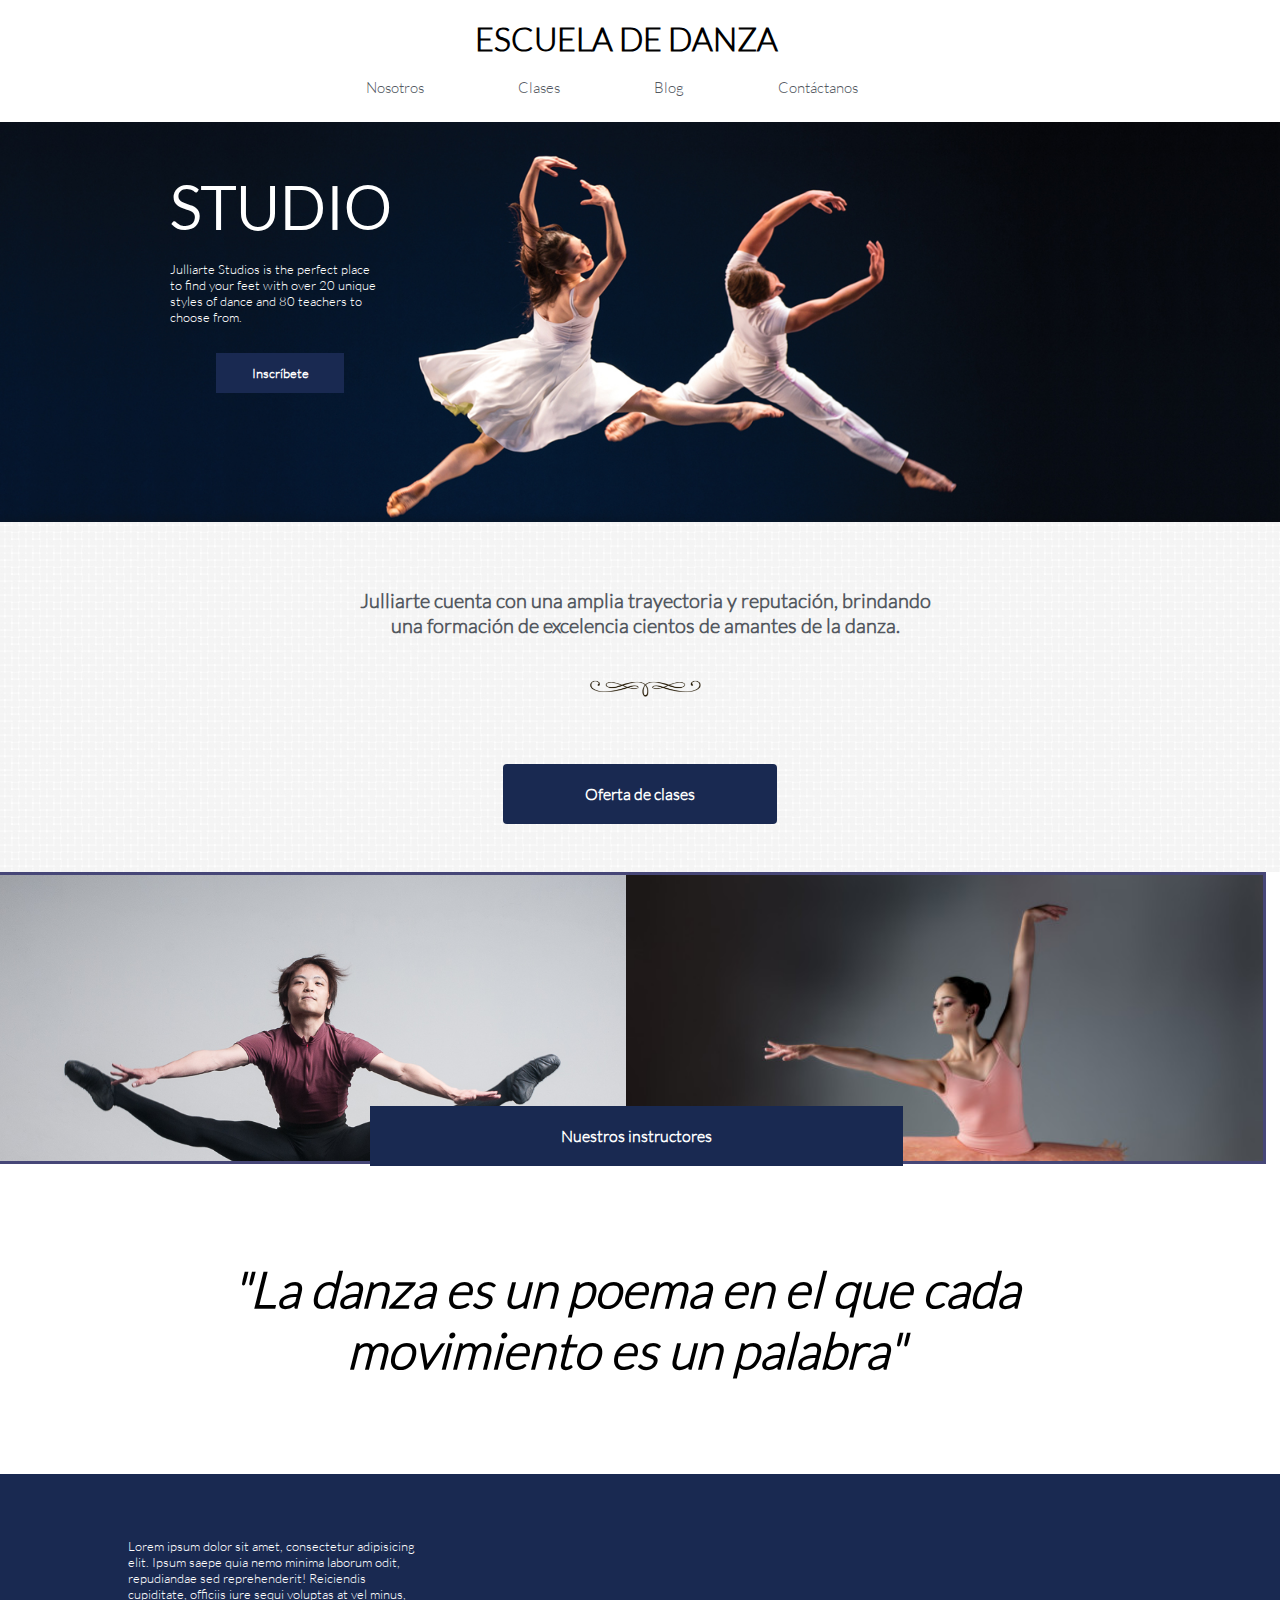
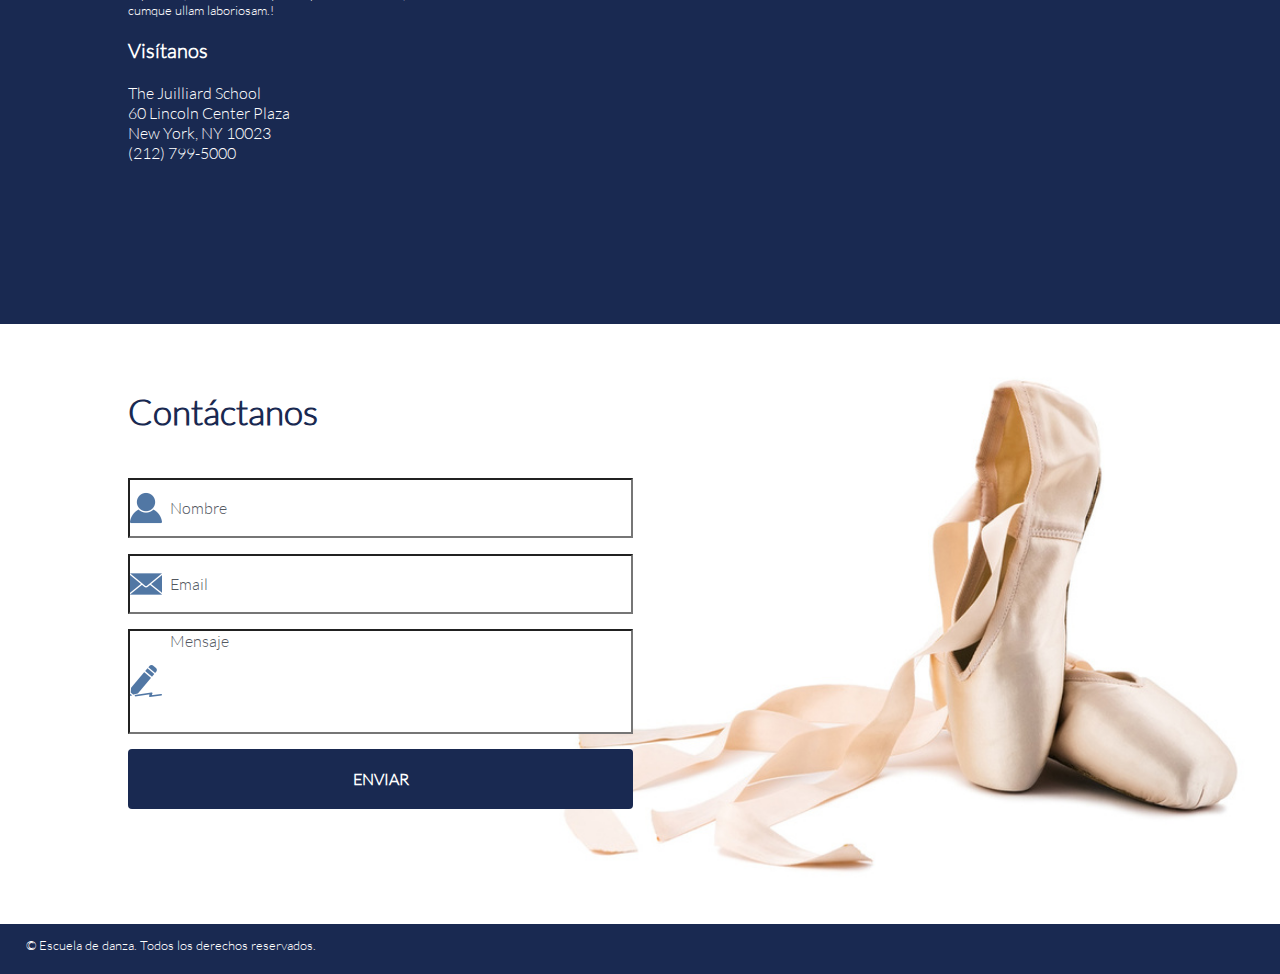
<file: index.html>
<!DOCTYPE html>
<html>
<head>
	<meta charset="UTF-8">
	<title>Escuela de Danza</title>
	<link rel='stylesheet' type='text/css' href='http://fonts.googleapis.com/css?family=Montserrat:400,700'>
	<link rel="stylesheet" type="text/css" href="css/grid-system.css">
	<link rel="stylesheet" type="text/css" href="css/utilities.css">
	<link rel="stylesheet" type="text/css" href="css/common.css">
	<link rel="stylesheet" type="text/css" href="css/main.css">
	<link rel="shorcut icon"  href="http://litbimg5.rightinthebox.com/images/50x50/201507/fccgge1436436637301.jpg">
</head>
<body>
	
	<!-- header -->
	<header>
		<div class="container">
			<div class="row">
				<div class="col-12 text-center pt-2 ">
					<h1>ESCUELA DE DANZA</h1>
				</div>
				<div class="row col-12 text-center pt-2">
					<nav>
						<ul>
							<li><a class=" a-none-decoration border-right color-texto text-gray" href="nosotros.html">Nosotros</a></li>
							<li><a class=" a-none-decoration border-right color-texto text-gray" href="clases.html">Clases</a></li>
							<li><a class=" a-none-decoration border-right color-texto text-gray" href="blog.html">Blog</a></li>
							<li><a class=" a-none-decoration border-right color-texto text-gray" href="#contactanos">Contáctanos</a> </li>
						</ul>
					</nav>
			    </div>		
			</div>
		</div>
	</header>

	<!-- Cabecera foto y botón -->

	<section class="pt-2">
			<div class="dance-1 bg-img-bloc">
				<div class="container">
					<h2 class="row col-12 text-left text-white letra-grande pt-5">STUDIO</h2>
					<p class="row col-3  text-left text-white letra-pequenia pt-2">Julliarte Studios is the perfect place to find your feet with over 20 unique styles of dance and 80 teachers to choose from.</p>
				</div>
				<button class="row col-1 tam-botI posicion-cab"><h4>Inscríbete</h4></button>
			</div>	
	</section>

	<!-- descripción -->

	<section>
		<div class="textura_2">
			<div class="container">
				<div class="margenes">
					<p class=" row col-11 text-center letra-media bold pt-10 text-gray">Julliarte cuenta con una amplia trayectoria y reputación, brindando una formación de excelencia cientos de amantes de la danza.</p>	
					<img class="row col-3 decoration_1"src="img/decoration_1.png">
					<button class="row col-5 tam-botII letra-mediana border-radius-bot ubicacion "><h4>Oferta de clases</h4></button>
				</div>
				</div>
			</div>	
	</section>	

	<!-- Nuestros instructores -->

	<section> 
		<div class="row bg-img-block borde-blue">
			<div class="col-6 instructor_4"></div>
			<div class="col-6 profesor_9"></div>
			<button class="row col-5 tam-botII letra-mediana  ubicacionI "><h4>Nuestros instructores</h4></button>
		</div>
	</section>

	<!--frase!-->
 	<section>
	 	<div>
	 		<div class="container">
	 			<div class="row">
	 				<div class="col-12 text-center letra-frase pd-10">
	 					<h1><i>"La danza es un poema en el que cada movimiento es un palabra"</i></h1>
	 				</div>	
	 			</div>	
	 		</div>		
	 	</div>
	 </section>


	 <!--visítanos-->

	 <a name="contactanos">
	<section  class="azul visitanos">
		
			<div class="row">
				<div class="col-3 h1 pt-5 mg-l text-white">
					<p class="letra-pequenia">Lorem ipsum dolor sit amet, consectetur adipisicing elit. Ipsum saepe quia nemo minima laborum odit, repudiandae sed reprehenderit! Reiciendis cupiditate, officiis iure sequi voluptas at vel minus, cumque ullam laboriosam.!</p>
					<br>
					<h1 class="letra-media">Visítanos</h1>
					<br>
					<p class="letra-mediana">The Juilliard School<br>60 Lincoln Center Plaza<br>New York, NY 10023<br>(212) 799-5000</p>
				</div>
				<div class="col-4">
					<div class="mapa">
						<iframe src="https://www.google.com/maps/embed?pb=!1m18!1m12!1m3!1d3021.466252740537!2d-73.98501728468047!3d40.77376274177185!2m3!1f0!2f0!3f0!3m2!1i1024!2i768!4f13.1!3m3!1m2!1s0x89c2585ff9df2f6d%3A0xf876ccebba645bff!2sEscuela+Juilliard!5e0!3m2!1ses!2smx!4v1455837229230" width="500" height="300" frameborder="0" style="border:0" allowfullscreen></iframe>
					</div>
				</div>
			</div>
		</div>	
	</section>

 	<!--contacto!-->

 	<div class="formulario row">
 		<div class="col-5 contacto mg-l">
 			<h2 class="font-35 pt-13 text-blue ">Contáctanos</h2>
 			<form class="caja">
 		            <div><input class="contac  tam-botIII letra-mediana text-gray" type='text' value='Nombre'></div>
 		            <div><input class="email   tam-botIII letra-mediana text-gray" type='text' value='Email'></div>
 		            <div><input class=" mensaje tam-botIII letra-mediana text-gray" type='text' value='Mensaje'></div>
 		            <div><button class="tam-botIII letra-mediana border-radius-bot"><h4>ENVIAR<h4></button></div>
 	       	</form>
 		</div>
 	</div>


 <!--footer!-->
 	<footer class="azul">
 		<div class="pie 1h text-white letra-pequenia">
 			<p>© Escuela de danza. Todos los derechos reservados.</p>
 		</div>
 	</footer>
		

</body>
</html>
</file>
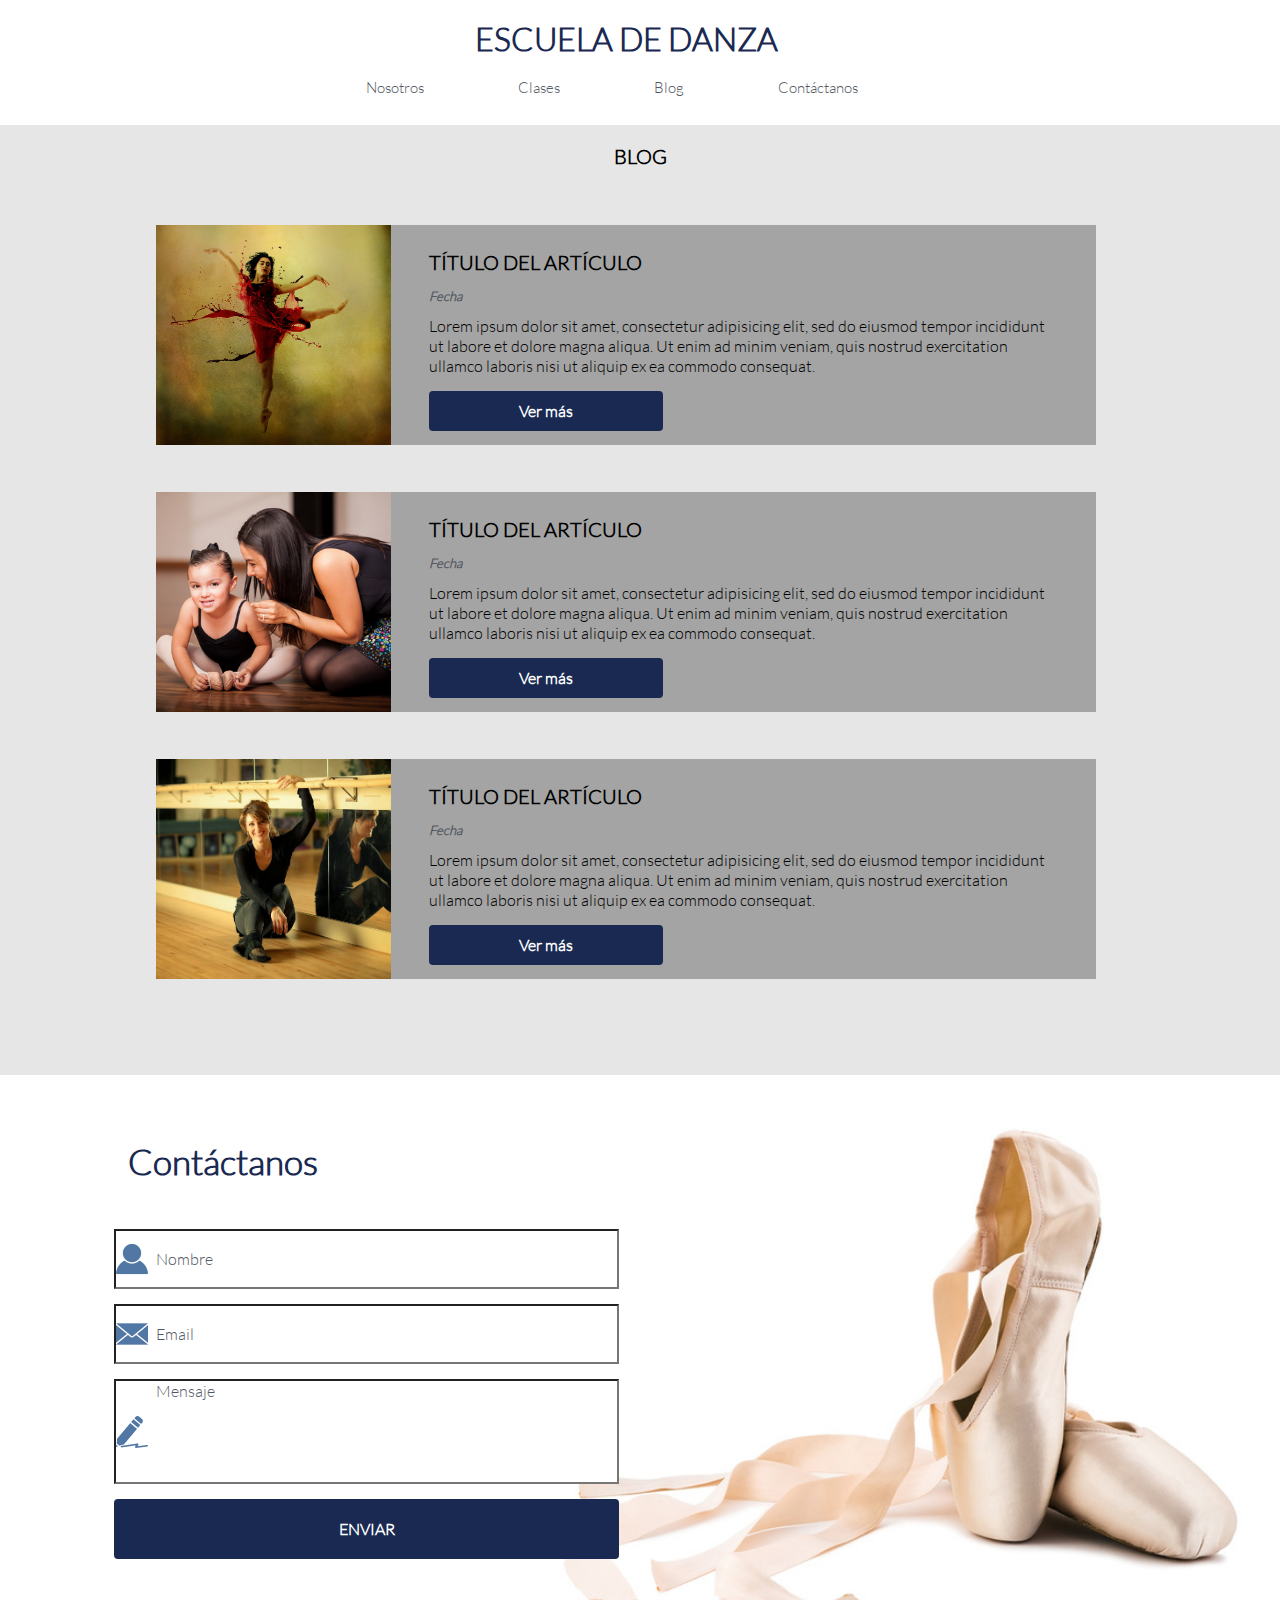
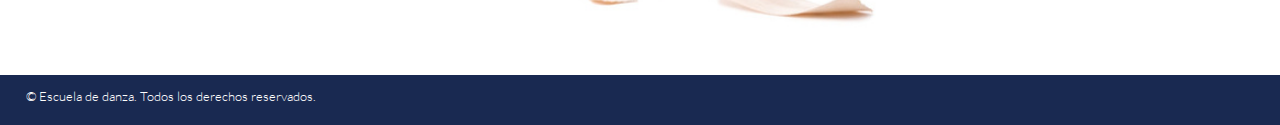
<file: blog.html>
<!DOCTYPE html>
<html>
<head>
	<meta charset="UTF-8">
	<title>Escuela de Danza</title>
	<link rel='stylesheet' type='text/css' href='http://fonts.googleapis.com/css?family=Montserrat:400,700'>
	<link rel="stylesheet" type="text/css" href="css/grid-system.css">
	<link rel="stylesheet" type="text/css" href="css/utilities.css">
	<link rel="stylesheet" type="text/css" href="css/common.css">
	<link rel="stylesheet" type="text/css" href="css/blog.css">
	<link rel="shorcut icon"  href="http://litbimg5.rightinthebox.com/images/50x50/201507/fccgge1436436637301.jpg">
</head>
<body>
	<!-- header -->
	<header>
		<div class="container">
			<div class="row">
				<div class="col-12 text-center pt-2 text-blue ">
					<h1>ESCUELA DE DANZA</h1>
				</div>
				<div class="row col-12 text-center pt-2 pb-3">
					<nav>
						<ul>
							<li><a class=" a-none-decoration border-right color-texto text-gray" href="nosotros.html">Nosotros</a></li>
							<li><a class=" a-none-decoration border-right color-texto text-gray" href="clases.html">Clases</a></li>
							<li><a class=" a-none-decoration border-right color-texto text-gray" href="blog.html">Blog</a></li>
							<li><a class=" a-none-decoration border-right color-texto text-gray" href="#contactanos">Contáctanos</a> </li>
						</ul>
					</nav>
			    </div>		
			</div>
		</div>
	</header>

	<!-- Blog -->

	<section id="blog" class="fondo-gris">
		<div class="container">
			<h2 class="text-center pt-2 pb-6 letra-media bold">BLOG</h2>

			<div class="row post ">
				<div class="blog1 bg-img-block img-post col-3"></div>
				<div class="col-9 alineacion-post ">
					<h2 class="pt-4 letra-media">TÍTULO DEL ARTÍCULO</h2>
					<h3 class="pt-2 text-gray letra-pequenia"><i>Fecha</i></h3>
					 <p class="pt-2 letra-mediana">Lorem ipsum dolor sit amet, consectetur adipisicing elit, sed do eiusmod
					 tempor incididunt ut labore et dolore magna aliqua. Ut enim ad minim veniam,
					 quis nostrud exercitation ullamco laboris nisi ut aliquip ex ea commodo
					 consequat.</p>
					 <div class="row col-5 pt-2"><button class=" tam-botIV letra-mediana border-radius-bot"><h4>Ver más<h4></button></div>
				</div>
			</div>

			<div class="row post mt-5">
				<div class="profesor_5jpg bg-img-block img-post col-3"></div>
				<div class="  col-9 alineacion-post ">
					<h2 class="pt-4 letra-media">TÍTULO DEL ARTÍCULO</h2>
					<h3 class="pt-2 text-gray letra-pequenia"><i>Fecha</i></h3>
					 <p class="pt-2 letra-mediana">Lorem ipsum dolor sit amet, consectetur adipisicing elit, sed do eiusmod
					 tempor incididunt ut labore et dolore magna aliqua. Ut enim ad minim veniam,
					 quis nostrud exercitation ullamco laboris nisi ut aliquip ex ea commodo
					 consequat.</p>
					 <div class="row col-5 pt-2"><button class=" tam-botIV letra-mediana border-radius-bot"><h4>Ver más<h4></button></div>
				</div>
			</div>

			<div class="row post mt-5 ">
				<div class="instructor_1 bg-img-block img-post col-3"></div>
				<div class="  col-9 alineacion-post">
					<h2 class="pt-4 letra-media">TÍTULO DEL ARTÍCULO</h2>
					<h3 class="pt-2 text-gray letra-pequenia"><i>Fecha</i></h3>
					 <p class="pt-2 letra-mediana">Lorem ipsum dolor sit amet, consectetur adipisicing elit, sed do eiusmod
					 tempor incididunt ut labore et dolore magna aliqua. Ut enim ad minim veniam,
					 quis nostrud exercitation ullamco laboris nisi ut aliquip ex ea commodo
					 consequat.</p>
					 <div class="row col-5 pt-2"><button class=" tam-botIV letra-mediana border-radius-bot"><h4>Ver más<h4></button></div>
				</div>
			</div>	
		</div>	
	</section>

	

	<!--contacto!-->
	<a name="contactanos">

 	<div id="contactanos" class="formulario row">
 		<div class="col-5 contacto mg-l">
 			<h2 class="font-35 pt-13 text-blue ">Contáctanos</h2>
 			<form class="caja">
 		            <div><input class="contac row  tam-botIII letra-mediana text-gray" type='text' value='Nombre'></div>
 		            <div><input class="email row  tam-botIII letra-mediana text-gray" type='text' value='Email'></div>
 		            <div><input class="row mensaje tam-botIII letra-mediana text-gray" type='text' value='Mensaje'></div>
 		            <div><button class="row tam-botIII letra-mediana border-radius-bot"><h4>ENVIAR<h4></button></div>
 	       	</form>
 		</div>
 	</div>


 <!--footer!-->
 	<footer class="azul">
 		<div class="pie 1h text-white letra-pequenia">
 			<p>© Escuela de danza. Todos los derechos reservados.</p>
 		</div>
 	</footer>
</body>
</html>
</file>
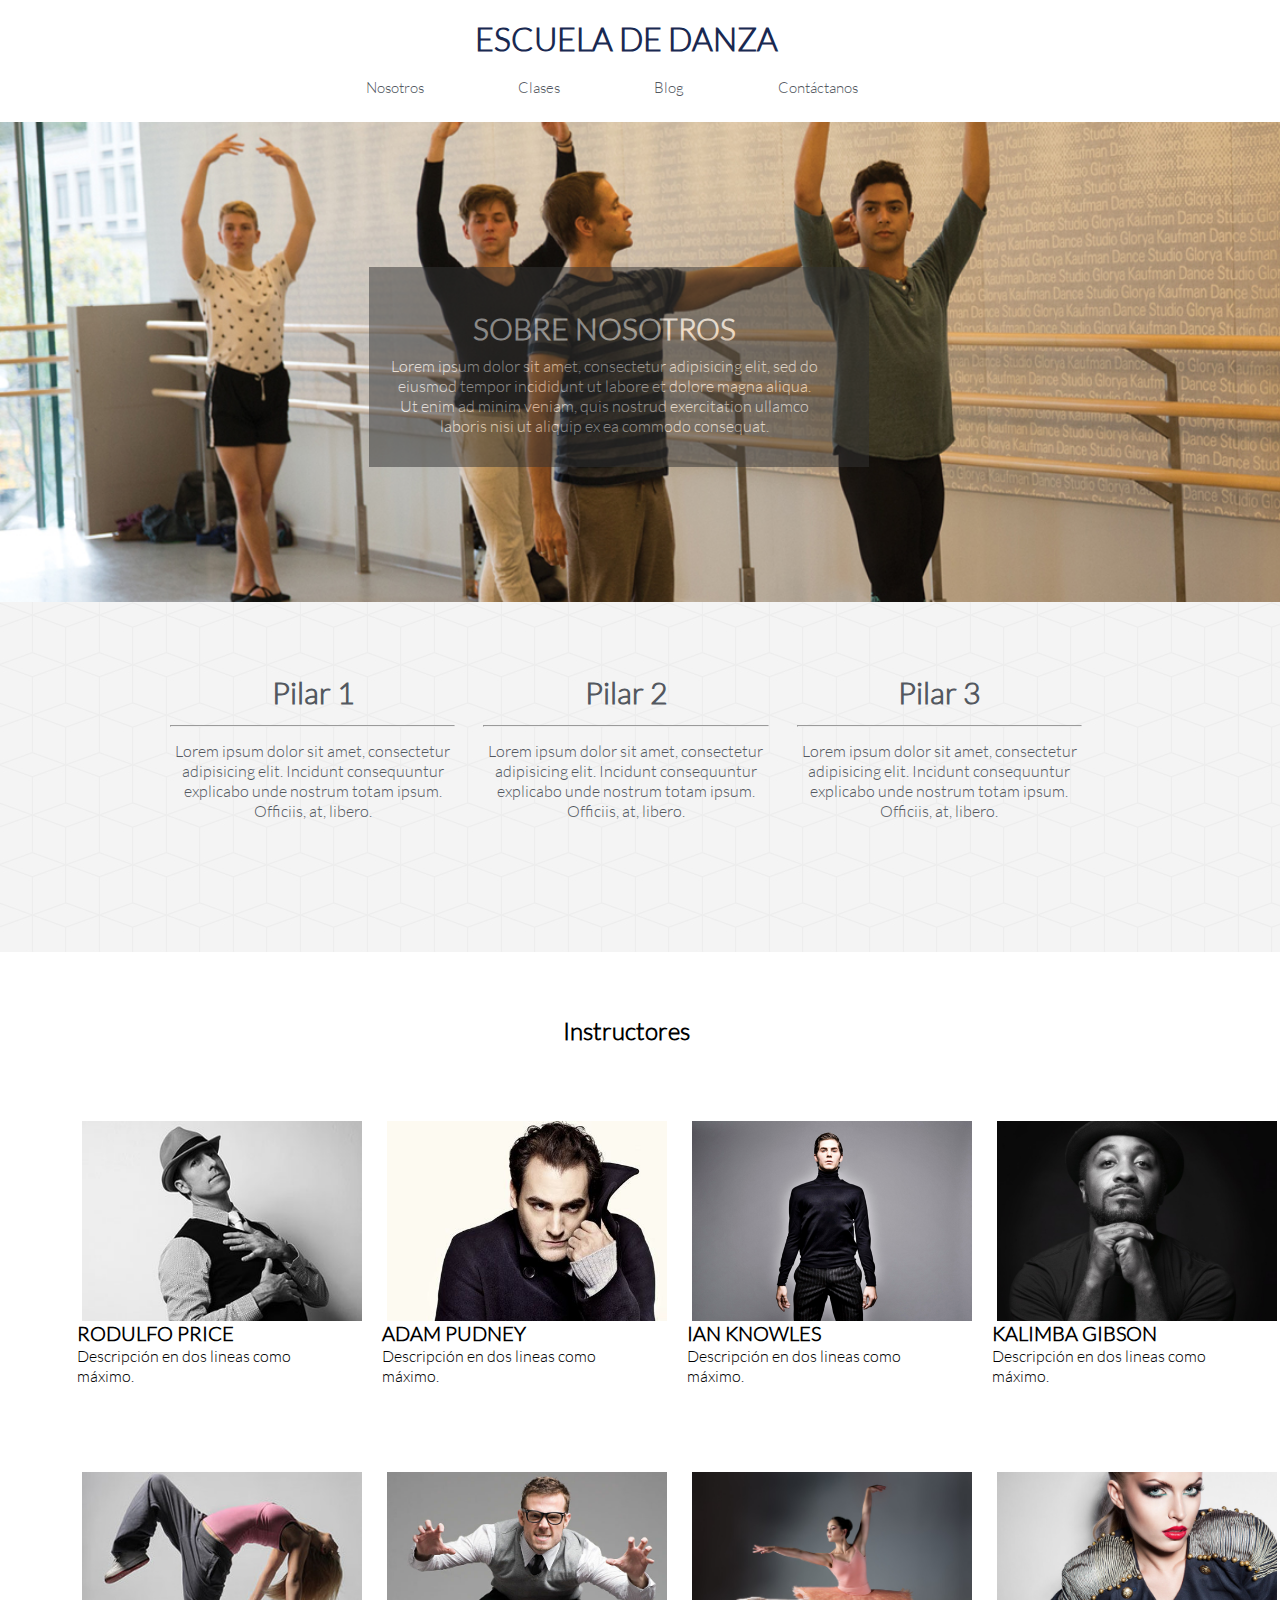
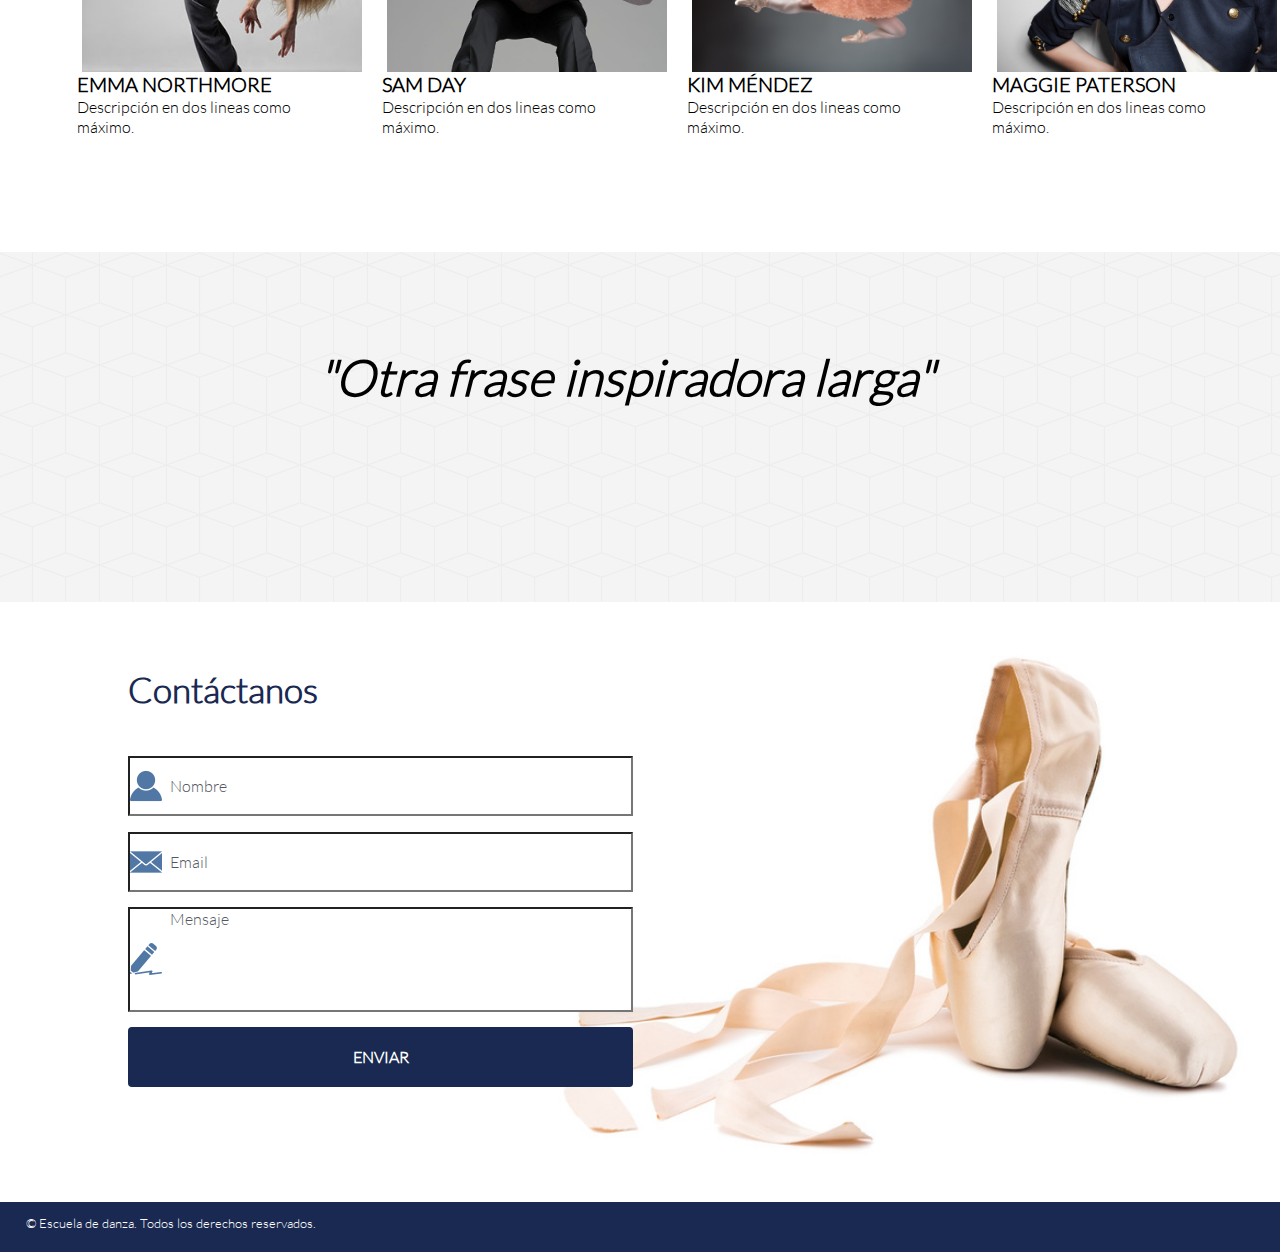
<file: nosotros.html>
<!DOCTYPE html>
<html>
<head>
	<meta charset="UTF-8">
	<title>Escuela de Danza</title>
	<link rel='stylesheet' type='text/css' href='http://fonts.googleapis.com/css?family=Montserrat:400,700'>
	<link rel="stylesheet" type="text/css" href="css/grid-system.css">
	<link rel="stylesheet" type="text/css" href="css/utilities.css">
	<link rel="stylesheet" type="text/css" href="css/common.css">
	<link rel="stylesheet" type="text/css" href="css/nosotros.css">
	<link rel="shorcut icon"  href="http://litbimg5.rightinthebox.com/images/50x50/201507/fccgge1436436637301.jpg">
</head>
<body>
		<!-- header -->
	<header>
		<div class="container">
			<div class="row">
				<div class="col-12 text-center pt-2 text-blue ">
					<h1>ESCUELA DE DANZA</h1>
				</div>
				<div class="row col-12 text-center pt-2">
					<nav>
						<ul>
							<li><a class=" a-none-decoration border-right color-texto text-gray" href="nosotros.html">Nosotros</a></li>
							<li><a class=" a-none-decoration border-right color-texto text-gray" href="clases.html">Clases</a></li>
							<li><a class=" a-none-decoration border-right color-texto text-gray" href="blog.html">Blog</a></li>
							<li><a class=" a-none-decoration border-right color-texto text-gray" href="#contactanos">Contáctanos</a> </li>
						</ul>
					</nav>
			    </div>		
			</div>
		</div>
	</header>

<!-- cabecera y botón -->

	<section class="pt-2">
			<div class="dance_7 bg-img-block">
				<div class="container">
					<div class="cuadro-gris posicion">
						<h2 class="row col-12 text-center text-white letra-grande bold pt-5">SOBRE NOSOTROS</h2>
						<p class="row col-12  text-center text-white letra-mediana pt-2">Lorem ipsum dolor sit amet, consectetur adipisicing elit, sed do eiusmod
						tempor incididunt ut labore et dolore magna aliqua. Ut enim ad minim veniam,
						quis nostrud exercitation ullamco laboris nisi ut aliquip ex ea commodo
						consequat. </p>
					</div>	
				</div>
			</div>	
	</section>

	<!-- pilares -->
	<section>
		<div class="cubes">
			<div class="container">
				<div class="row">
					<div class="col-4 pd-5 text-center">
						<div>
							<h3 class="text-gray pb-5 pt-25 letra-grande bold">Pilar 1</h3>
							<hr>
							<p class="text-gray pt-5 letra-mediana">Lorem ipsum dolor sit amet, consectetur adipisicing elit. Incidunt consequuntur explicabo unde nostrum totam ipsum. Officiis, at, libero.</p>
						</div>	
					</div>
			
					<div class="col-4 pd-5 text-center">
						<div >
							<h3 class="text-gray pb-5 pt-25 letra-grande bold">Pilar 2</h3>
							<hr>
							<p class="text-gray pt-5 letra-mediana">Lorem ipsum dolor sit amet, consectetur adipisicing elit. Incidunt consequuntur explicabo unde nostrum totam ipsum. Officiis, at, libero.</p>
						</div>
					</div>
				
					<div class="col-4 pd-5 text-center">
						<div >
							<h3 class="text-gray pb-5 pt-25 letra-grande bold">Pilar 3</h3>
							<hr>
							<p class="text-gray pt-5 letra-mediana">Lorem ipsum dolor sit amet, consectetur adipisicing elit. Incidunt consequuntur explicabo unde nostrum totam ipsum. Officiis, at, libero.</p>
						</div>
					</div>	
				</div>	
			</div>
		</div>	
	</section>

<!-- instructores -->
	<section class="instructores">		
		<div class="row col-12 pt-5 ">
		<div class="container">
			<h2 class="text-center">Instructores</h2>
		</div>	
					<div class="row mg-l-3">
						<div class="prof-tam col-3 text-left">
							<div class="prof-tam bg-img-blockI profesor_4"></div>
								<div>
									<h3 class="letra-media">RODULFO PRICE</h3>
									<p class="letra-mediana">Descripción en dos lineas como máximo.</p>
								</div>
						</div>

						<div class="prof-tam col-3 text-left">
							<div class="prof-tam bg-img-blockI profesor_14"></div>
								<div>
									<h3 class="letra-media">ADAM PUDNEY </h3>
									<p class="letra-mediana">Descripción en dos lineas como máximo.</p>
								</div>
						</div>

						<div class="prof-tam col-3 text-left">
							<div class="prof-tam bg-img-blockI profesor_1"></div>
								<div>
									<h3 class="letra-media">IAN KNOWLES  </h3>
									<p class="letra-mediana">Descripción en dos lineas como máximo.</p>
								</div>
						</div>

						<div class="prof-tam col-3 text-left"> 
							<div class="prof-tam bg-img-blockI profesor_10"></div>
								<div>
									<h3 class="letra-media">KALIMBA GIBSON</h3>
									<p class="letra-mediana">Descripción en dos lineas como máximo.</p>
								</div>
						</div>				
					</div>	

					<div class="row mg-l-3">
						<div class="prof-tam pt-7 col-3 text-left">
							<div class="prof-tam bg-img-blockI profesor_11"></div>
								<div>
									<h3 class="letra-media">EMMA NORTHMORE</h3>
									<p class="letra-mediana">Descripción en dos lineas como máximo.</p>
								</div>
						</div>

						<div class="prof-tam pt-7 col-3 text-left">
							<div class="prof-tam bg-img-blockI profesor_12"></div>
								<div>
									<h3 class="letra-media">SAM DAY </h3>
									<p class="letra-mediana">Descripción en dos lineas como máximo.</p>
								</div>
						</div>

						<div class="prof-tam pt-7 col-3 text-left">
							<div class="prof-tam bg-img-blockI profesor_9"></div>
								<div>
									<h3 class="letra-media">KIM MÉNDEZ </h3>
									<p class="letra-mediana">Descripción en dos lineas como máximo.</p>
								</div>
						</div>

						<div class="prof-tam pt-7 col-3 text-left"> 
							<div class="prof-tam bg-img-blockI profesor_15"></div>
								<div>
									<h3 class="letra-media">MAGGIE PATERSON</h3>
									<p class="letra-mediana">Descripción en dos lineas como máximo.</p>
								</div>
						</div>				
					</div>	


						
						
	</section>	

	<!--frase!-->
 	<section>
	 	<div class="cubes">
	 		<div class="container">
	 			<div class="row">
	 				<div class="col-12 text-center letra-frase pd-10">
	 					<h1><i>"Otra frase inspiradora larga"</i></h1>
	 				</div>	
	 			</div>	
	 		</div>		
	 	</div>
	 </section>

	<!--contacto!-->
   <a name="contactanos">
 	<div class="formulario row">
 		<div class="col-5 contacto mg-l">
 			<h2 class="font-35 pt-13 text-blue ">Contáctanos</h2>
 			<form class="caja">
 		            <div><input class="contac   tam-botIII letra-mediana text-gray" type='text' value='Nombre'></div>
 		            <div><input class="email  tam-botIII letra-mediana text-gray" type='text' value='Email'></div>
 		            <div><input class="mensaje tam-botIII letra-mediana text-gray" type='text' value='Mensaje'></div>
 		            <div><button class=" tam-botIII letra-mediana border-radius-bot"><h4>ENVIAR<h4></button></div>
 	       	</form>
 		</div>
 	</div>



 <!--footer!-->
 	<footer class="azul">
 		<div class="pie 1h text-white letra-pequenia">
 			<p>© Escuela de danza. Todos los derechos reservados.</p>
 		</div>
 	</footer>
		

</body>
</html>
</file>
<file: css/grid-system.css>
/* GLOBAL */
* {
  box-sizing: border-box;
  margin: 0;
  padding: 0;
 }

.text-center {
	text-align: center;
}

.text-right {
	text-align: right;
}

/* Grid system */

.container {
	width: 968px;
	padding-left: 14px; 
	padding-right: 14px;
	margin: 0px auto;
	position: relative;
}

.container-fluid {
	width: 100%;
}

.row {
	width: 100%;
	margin-left: -14px;
	margin-right: -14px;
}

.row:before, .row:after{
  content: " ";
  display: table;
}

.row:after {
  clear: both;
}

[class*="col-"] {
	min-height: 7px;
	padding: 0 14px;
	float: left;
}

.col-1 {
	/* (1 / 12) x 100 */
	width: 8.333333%;
} 

.col-2 {
	/* (2 / 12) x 100 */
	width: 16.666667%;
} 

.col-3 {
	/* (3 / 12) x 100 */
	width: 25%;
} 

.col-4 {
	/* (4 / 12) x 100 */
	width: 33.333333%;
}

.col-5 {
	/* (5 / 12) x 100 */
	width: 41.666667%;
}

.col-6 {
	/* (6 / 12) x 100 */
	width: 50%;
} 

.col-7 {
	/* (7 / 12) x 100 */
	width: 58.333333%;
}

.col-8 {
	/* (8 / 12) x 100 */
	width: 66.666667%;
}

.col-9 {
	/* (9 / 12) x 100 */
	width: 75%;
}

.col-10 {
	/* (10 / 12) x 100 */
	width: 83.333333%;
}

.col-11 {
	/* (11 / 12) x 100 */
	width: 91.666667%;
}

.col-12 {
	/* (12 / 12) x 100 */
	width: 100%;
}
</file>
<file: css/utilities.css>
/*Global*/
*{
	font-family: "Latolight";
}

@font-face{
	font-family: LatoHeavy;
	src: url(../fonts/LatoHeavy.ttf);
}
@font-face{
	font-family:Latolight ;
	src: url(../fonts/Latolight.ttf);
}
@font-face{
	font-family: DolceVita;
	src: url(../fonts/DolceVita.ttf);
}
@font-face{
	font-family: Neoteric-Bold;
	src: url(../fonts/Neoteric-Bold.ttf);
}

/* Shortcuts */

.pd-0{
	padding: 0;
}
.pt-5{
	padding-top: 5%;
}
.pb-5{
	padding-bottom: 5%;
}
.mg-0{
	margin: 0;
}
.w-100{
	width: 100%;
}
.lh{
	line-height: 1.5;
}
.text-center{
	text-align: center;
}
.text-left{
	text-align: left;
}
.text-white{
	color: white;
}
.text-gray{
	color: rgb(83, 88, 95);
}
.text-blue{
 color: #192951;
}
.a-none-decoration{
	text-decoration: none;
}
.bg-gray{
	background-color: rgb(244, 244, 244);
}
.bg-img-block{
	background-size: cover;
	background-repeat: no-repeat;
	background-position: center;
}
</file>
<file: css/common.css>
/* common */

nav ul li {
 	font-size: 15px;
 	color: #706E6E;
 	display: inline; 
 	padding-left:5%;
 	padding-right: 5%;
}


a:hover{
	background-color:#192951;
	color: white;
}


/*Cabecera y botón*/



.dance_7{
	background-image:url("../img/dance_7.jpg");
	height:480px;
	background-size:140%;
	background-repeat: no-repeat;
	background-position: center left;
}


.posicion{
	position: absolute;
    margin-top: 15%;
    left: 22%;
}

/*Porpiedades botones*/
.border-radius-bot{
	border-radius: 4px; /*redondea ligeramente los bordes de los botones*/
}

button{
    color: white;
    background:#192951;
    border:none;
}

button:hover{
	color: rgb(83, 88, 95);
    background: rgba(0,0,0,0);
    border: 2px solid #192951;
}
/*tamaños de letra*/

.letra-pequenia{
	font-size: 13px;
}

.letra-grande{
	font-size: 30px;
}

.letra-mediana{
	font-size: 16px;
}

.letra-media{
	font-size: 20px;
}

.bold{
	font-weight: bold;
}

/*pilares*/

.cubes{
	background-image: url("../img/cubes.png");
	height:350px;
}




/*frase*/

.letra-frase{
	font-size: 25px;
	padding-top:10%;
	padding-bottom:10%;
}


/*paddings*/

.pt-2{
	padding-top: 2%;
}

.pt-25{
 	padding-top: 25%;
}

.pt-13{
 	padding-top: 13%;
}

.pt-7{
 	padding-top: 7%;
}

.pb-10{
	padding-bottom: 5%;
}

.pb-3{
	padding-bottom: 3%;
}
/*formulario*/
.formulario{
	background-image: url("../img/shoes_1.jpg");
	height: 600px;
	background-position: right;
	background-repeat: no-repeat;
	background-size:60%;
 	
}



.tam-botIII{
	height: 60px;
	margin-top: 3%;
	width: 100%;

}


.tam-botIII{
	height: 60px;
	margin-top: 3%;
	width: 100%;

}


.font-35{
	font-size:35px;
}


input{
	background-position: left;
	background-repeat: no-repeat;
}

.contac{
	background-image: url("../img/contacto.png");
	padding-left:8%;
	width: 100%;

}

.email{
	background-image: url("../img/email.png");
	padding-left:8%;
	width: 100%;

}

.mensaje{
	background-image: url("../img/mensaje.png");
	padding-left:8%;
	width: 100%;
	padding-bottom: 18%;
	padding-top: 2%;
}

.caja{
	padding-top: 6%;
}

.mg-l{
	margin-left: 10%;
}

.mg-l-3{
	margin-left: 3%;
}

/*footer*/

.pie{
	height: 50px;
	padding-top: 1%;
	padding-left: 2%;
}

.azul{
	background-color: #192951;
}
</file>
<file: css/main.css>
/* escuela de danza */


.dance-1{
	background-image: url("../img/dance_1.jpg");
	height:400px;
	background-size:100%;
}

.letra-pequenia{
	font-size: 13px;
}

.letra-grande{
	font-size: 60px;
}

.letra-mediana{
	font-size: 16px;
}

.letra-media{
	font-size: 20px;
}

.posicion-cab{
	position: absolute;
    margin-top: 18%;
    left: 18%;
}

/*propiedades de botones*/

.tam-botI{
	width: 10%;
	height: 40px;

}

/*Descripción*/

.tam-botII{
	margin-top: 30px;
	height:60px;
}

.border-radius-bot{
	border-radius: 4px; /*redondea ligeramente los bordes de los botones*/
}


.textura_2{
	background-image: url("../img/textura_2.jpg");
	height:350px;
}

.des-margen {
	margin-right: 66.666667% ;
	margin-left:;
}

.bold{
	font-weight: bolder;
}


.margenes{
 margin-left: 20%;
 margin-right: 10%;
}

.pt-10{
	padding-top:10%;
}

.decoration_1{
	width: 150px;
	height: 100px;
	margin-left: 32%;

}

.ubicacion{
	margin-top: 4%;
	margin-left: 22%;
}

/*Nuestros instructores*/

.instructor_4{
	background-image: url("../img/instructor_4.jpg");
	height:286px;
	background-size:100%;
}

.profesor_9{
	background-image: url("../img/profesor_9.jpg");
	height:286px;
	background-size:100%;
}

.borde-blue{
	 border: 3px solid #464677;
}

.azul{
	background-color: #192951;
}

.cuadro-azul{
	position: relative;
	width: 60%;
	height:50px;
}

.ubicacionI {
	position: absolute;
	left: 30%;
	margin-top:18%; 
}

.letra-frase{
	font-size: 25px;
	padding-top:10%;
	padding-bottom:10%;
}

.visitanos{
	height: 450px;
}

.mapa{
	padding-top: 15%;
	margin-left: 75%;
}

.mg-l{
	margin-left: 10%;
}

/*formulario*/
.formulario{
	background-image: url("../img//shoes_1.jpg");
	height: 600px;
	background-position: right;
	background-repeat: no-repeat;
	background-size:60%;
 	
}

.pt-13{
 padding-top: 13%;
}

.tam-botIII{
	height: 60px;
	margin-top: 3%;
	width: 100%;

}


.font-35{
	font-size:35px;
}


input{
background-position: left;
background-repeat: no-repeat;
}

.contac{
background-image: url("../img/contacto.png");
padding-left:8%;
width: 100%;

}

.email{
background-image: url("../img/email.png");
padding-left:8%;
width: 100%;

}

.mensaje{
background-image: url("../img/mensaje.png");
padding-left:8%;
width: 100%;
padding-bottom: 18%;
padding-top: 2%;
}

.caja{
	padding-top: 6%;
}

/*footer*/

.pie{
	height: 50px;
	padding-top: 1%;
	padding-left: 2%;
}
</file>
<file: css/blog.css>
/* blog */

.fondo-gris{
	background-color:#E6E6E6;
	height: 950px;
}

/*Tamaño de botón blog*/
.tam-botIV{
	height: 40px;
	margin-top: 1%;
	width: 100%
}

.post{
	background-color: #A4A4A4;
}

.mt-5{
	margin-top: 5%;
}

/*imagenes de los post*/

.pb-6{
	padding-bottom: 6%;
}

.pt-4{
	padding-top: 4%;
}


.blog1{
	background-image:url("../img/blog1.jpg");
}

.profesor_5jpg{
	background-image:url("../img/profesor_5jpg.jpg");
}

.instructor_1{
	background-image:url("../img/instructor_1.jpg");
}


.img-post{
	background-size: 100%;
	height: 220px;
	background-size: cover;
	background-repeat: no-repeat;
}

.alineacion-post{
	padding-right: 4%;
	padding-left: 4%;
}
</file>
<file: css/nosotros.css>
/* Nosotros*/

nav ul li {
 	font-size: 15px;
 	color: #706E6E;
 	display: inline; 
 	padding-left:5%;
 	padding-right: 5%;
}


a:hover{
	background-color:#192951;
	color: white;
}

.pt-2{
	padding-top: 2%;
}

/*Cabecera y botón*/



.dance_7{
	background-image:url("../img/dance_7.jpg");
	height:480px;
	background-size:140%;
	background-repeat: no-repeat;
	background-position: center left;
}

.cuadro-gris{
	background-color: #333333;
	height: 200px;
	width: 500px;
	opacity: 0.5;
    filter:  alpha(opacity=50);
    padding:2%;

}

.posicion{
	position: absolute;
    margin-top: 15%;
    left: 22%;
}

/*Porpiedades botones*/
.border-radius-bot{
	border-radius: 4px; /*redondea ligeramente los bordes de los botones*/
}

button{
    color: white;
    background:#192951;
    border:none;
}

button:hover{
	color: rgb(83, 88, 95);
    background: rgba(0,0,0,0);
    border: 2px solid #192951;
}
/*tamaños de letra*/

.letra-pequenia{
	font-size: 13px;
}

.letra-grande{
	font-size: 30px;
}

.letra-mediana{
	font-size: 16px;
}

.letra-media{
	font-size: 20px;
}

.bold{
	font-weight: bold;
}

/*pilares*/

.cubes{
	background-image: url("../img/cubes.png");
	height:350px;
}

/*instructores*/

.instructores{
	background-color: white;
	height: 900px;
}

.bg-img-blockI{
	background-size: cover;
	background-repeat: no-repeat;
	background-position: top center;
}

.prof-tam{
	height: 200px;
	width: 280px;
	margin-left: 2%;
	margin-top: 5%;
}



.profesor_1{
	background-image: url("../img/profesor_1.jpg");
}

.profesor_4{
	background-image: url("../img/profesor_4.jpg");
}

.profesor_10{
	background-image: url("../img/profesor_10.jpg");
}

.profesor_14{
	background-image: url("../img/profesor_14.jpg");
}

.profesor_11{
	background-image: url("../img/profesor_11.jpg");
}

.profesor_12{
	background-image: url("../img/profesor_12.jpg");
}


.profesor_9{
	background-image: url("../img/profesor_9.jpg");
}

.profesor_15{
	background-image: url("../img/profesor_15.jpg");
}


/*frase*/

.letra-frase{
	font-size: 25px;
	padding-top:10%;
	padding-bottom:10%;
}


/*paddings*/

.pt-2{
	padding-top: 2%;
}

.pt-25{
 	padding-top: 25%;
}

.pt-13{
 	padding-top: 13%;
}

.pt-7{
 	padding-top: 7%;
}

.pb-10{
	padding-bottom: 5%;
}
/*formulario*/
.formulario{
	background-image: url("../img//shoes_1.jpg");
	height: 600px;
	background-position: right;
	background-repeat: no-repeat;
	background-size:60%;
 	
}



.tam-botIII{
	height: 60px;
	margin-top: 3%;
	width: 100%;

}


.tam-botIII{
	height: 60px;
	margin-top: 3%;
	width: 100%;

}


.font-35{
	font-size:35px;
}


input{
	background-position: left;
	background-repeat: no-repeat;
}

.contac{
	background-image: url("../img/contacto.png");
	padding-left:8%;
	width: 100%;

}

.email{
	background-image: url("../img/email.png");
	padding-left:8%;
	width: 100%;

}

.mensaje{
	background-image: url("../img/mensaje.png");
	padding-left:8%;
	width: 100%;
	padding-bottom: 18%;
	padding-top: 2%;
}

.caja{
	padding-top: 6%;
}

.mg-l{
	margin-left: 10%;
}

.mg-l-3{
	margin-left: 3%;
}

/*footer*/

.pie{
	height: 50px;
	padding-top: 1%;
	padding-left: 2%;
}

.azul{
	background-color: #192951;
}
</file>
